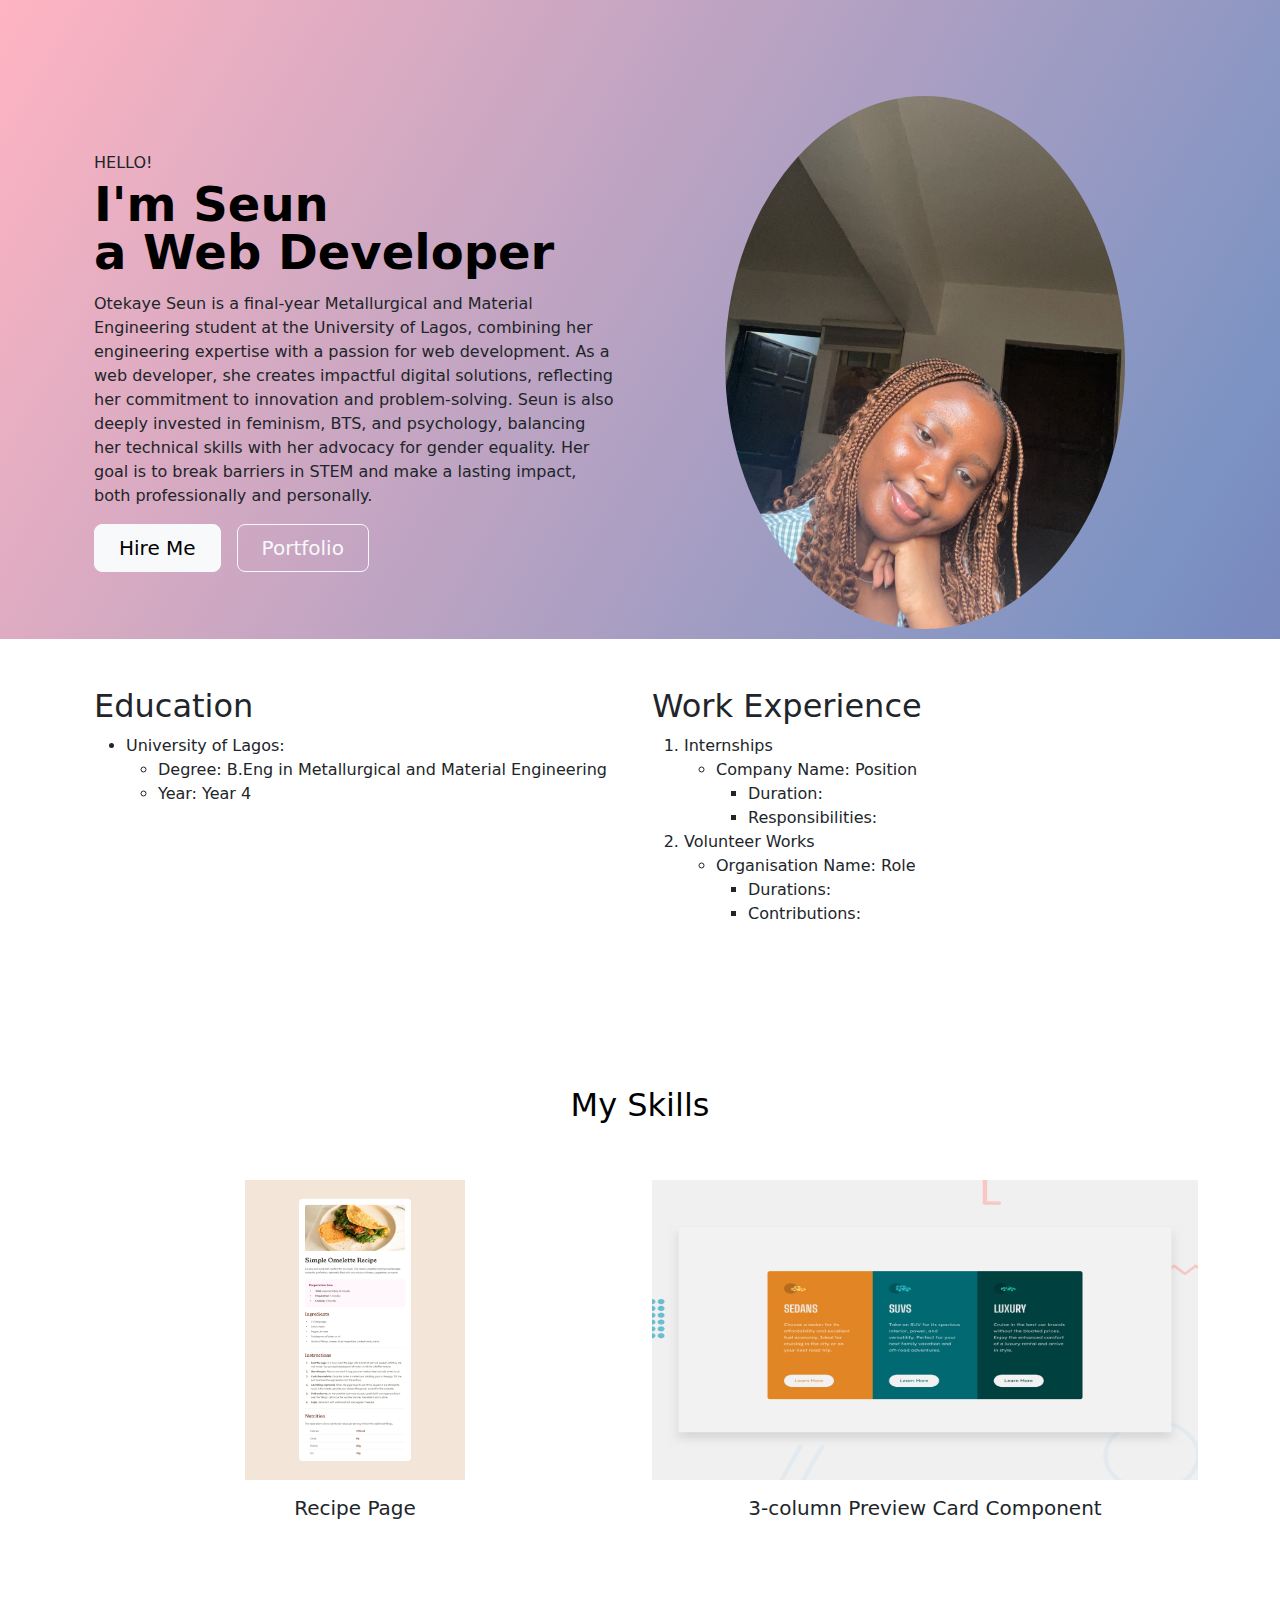
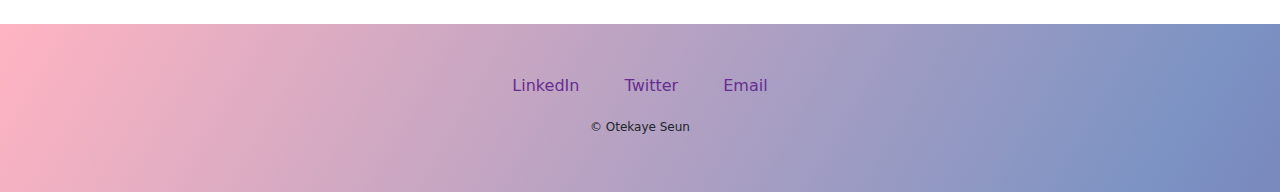
<file: index.html>
<html lang="en">
<head>
    <meta charset="UTF-8">
    <meta name="viewport" content="width=device-width, initial-scale=1.0">
    <link rel="stylesheet" href="./css/styles.css">
    <title>My Personal Blog</title>
    <link href="https://cdn.jsdelivr.net/npm/bootstrap@5.3.3/dist/css/bootstrap.min.css" rel="stylesheet" integrity="sha384-QWTKZyjpPEjISv5WaRU9OFeRpok6YctnYmDr5pNlyT2bRjXh0JMhjY6hW+ALEwIH" crossorigin="anonymous">
</head>
<body>
    <section id="hero" class="gradient-background">
        <div class="container col-xxl-8 px-4 pt-5">
            <div class="row flex-lg-row-reverse align-items-center g-5 pt-5">
              <div class="col-10 col-sm-8 col-lg-6">
                <img src="./images/IMG_0064.JPG" class="d-block mx-lg-auto img-fluid carl" alt="iphone" loading="lazy">
              </div>
              <div class="col-lg-6">
                <h6>HELLO!</h6>
                <h1 class="display-5 fw-bold text-body-emphasis lh-1 mb-3">I'm Seun <br>a Web Developer</h1>
                <p>Otekaye Seun is a final-year Metallurgical and Material Engineering student at the University of Lagos, combining her engineering expertise with a passion for web development. As a web developer, she creates impactful digital solutions, reflecting her commitment to innovation and problem-solving. Seun is also deeply invested in feminism, BTS, and psychology, balancing her technical skills with her advocacy for gender equality. 
                    Her goal is to break barriers in STEM and make a lasting impact, both professionally and personally.</p>
                <div class="d-grid gap-2 d-md-flex justify-content-md-start">
                  <button type="button" class="btn btn-light btn-lg px-4 me-md-2">Hire Me</button>
                  <a href="./HTML-Portfolio/index.html"><button type="button" class="btn btn-outline-light btn-lg px-4">Portfolio</button></a>
                </div>
              </div>
            </div>
          </div>
    </section>
    <section>
        <div class="container px-4 mt-5" id="hanging">
            <div class="row">
              <div class="col">
                <h2>Education</h2>
                <ul>
                    <li>University of Lagos:
                        <ul>
                            <li>Degree: B.Eng in Metallurgical and Material Engineering</li>
                            <li>Year: Year 4</li>
                        </ul>
                    </li>
                </ul>
            </div>
            <div class="col">
                <h2>Work Experience</h2>
                <ol>
                    <li>Internships
                        <ul>
                            <li>Company Name: Position
                                <ul>
                                    <li>Duration: </li>
                                    <li>Responsibilities: </li>
                                </ul>
                            </li>
                        </ul>
                    </li>
                    <li>Volunteer Works
                        <ul>
                            <li>Organisation Name: Role
                                <ul>
                                    <li>Durations: </li>
                                    <li>Contributions: </li>
                                </ul>
                            </li>
                        </ul>
                    </li>
                </ol>
            </div>
        </div>
    </div>
    </section>
    <section>
        <div class="my-5">
            <div class="p-5 text-center">
              <div class="container py-5">
                <h2 class="text-body-emphasis">My Skills</h2>
              </div>
              <div class="container text-center">
                <div class="row align-items-start">
                  <div class="col-xl-6 col-sm-12">
                    <img src="./images/desktop-design.jpg" alt="techcrunch" height="300" class="w-60">
                    <h5 class="pt-3">Recipe Page</h5>
                  </div>
                  <div class="col-xl-6 col-sm-12">
                    <img src="./images/desktop-preview.jpg" alt="mashable" height="300" class="w-100">
                    <h5 class="pt-3">3-column Preview Card Component</h5>
                  </div>
                </div>
              </div>
            </div>
          </div>
    </section>
    <section class="gradient-background">
        <div class="typing text-center">
            <a class="footer-link" href="https://linkedin.com/in/otekayesun">LinkedIn</a>
            <a class="footer-link" href="https://twitter.com/lahyor24">Twitter</a>
            <a class="footer-link" href= "mailto: otekayeseun24@gmail.com">Email</a>
            <p class="copyright">© Otekaye Seun</p>
          </div>
    </section>
    <script src="https://cdn.jsdelivr.net/npm/bootstrap@5.3.3/dist/js/bootstrap.bundle.min.js" integrity="sha384-YvpcrYf0tY3lHB60NNkmXc5s9fDVZLESaAA55NDzOxhy9GkcIdslK1eN7N6jIeHz" crossorigin="anonymous"></script>
</body>
</html>
</file>
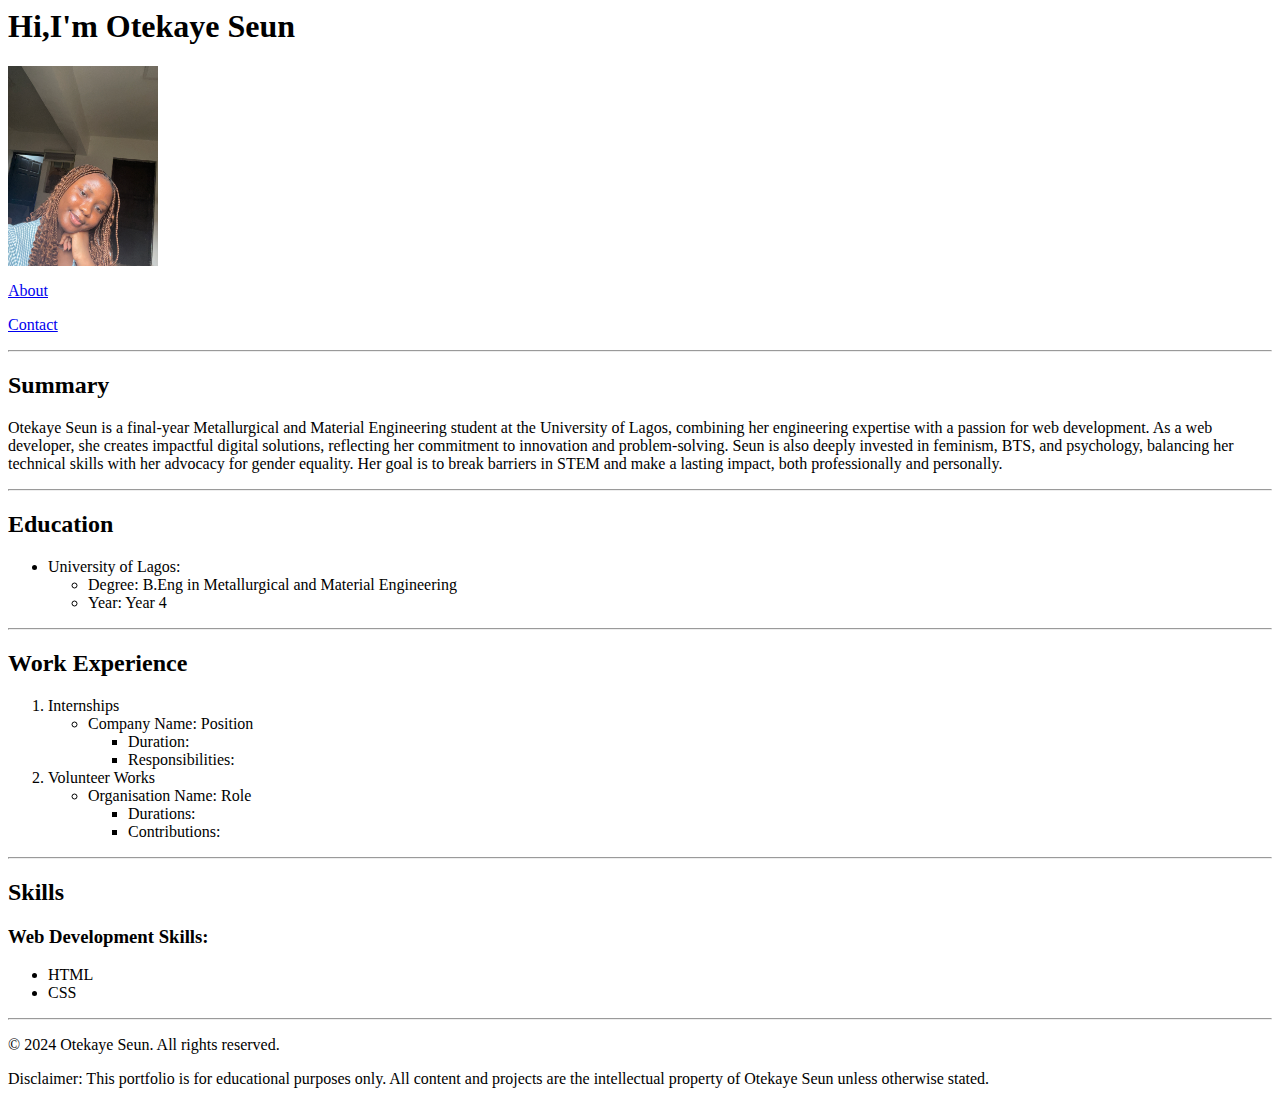
<file: HTML-Portfolio/index.html>
<html lang="en">
<head>
    <meta charset="UTF-8">
    <meta name="viewport" content="width=device-width, initial-scale=1.0">
    <title>My Resume</title>
</head>
<body>
    <h1>Hi,I'm Otekaye Seun</h1>
    <img src="./images/IMG_0064.JPG" alt="Picture of seun in her room" height="200px">
    <p><a href="./public/about.html">About</a></p>
    <p><a href="./public/contact.html">Contact</a></p>
    <hr/>
    <h2>Summary</h2>
    <p>Otekaye Seun is a final-year Metallurgical and Material Engineering student at the University of Lagos, combining her engineering expertise with a passion for web development. As a web developer, she creates impactful digital solutions, reflecting her commitment to innovation and problem-solving. Seun is also deeply invested in feminism, BTS, and psychology, balancing her technical skills with her advocacy for gender equality. 
        Her goal is to break barriers in STEM and make a lasting impact, both professionally and personally.</p>
    <hr/>
    <h2>Education</h2>
    <ul>
        <li>University of Lagos:
            <ul>
                <li>Degree: B.Eng in Metallurgical and Material Engineering</li>
                <li>Year: Year 4</li>
            </ul>
        </li>
    </ul>
    <hr/>
    <h2>Work Experience</h2>
    <ol>
        <li>Internships
            <ul>
                <li>Company Name: Position
                    <ul>
                        <li>Duration: </li>
                        <li>Responsibilities: </li>
                    </ul>
                </li>
            </ul>
        </li>
        <li>Volunteer Works
            <ul>
                <li>Organisation Name: Role
                    <ul>
                        <li>Durations: </li>
                        <li>Contributions: </li>
                    </ul>
                </li>
            </ul>
        </li>
    </ol>
    <hr/>
    <h2>Skills</h2>
    <h3>Web Development Skills:</h3>
        <ul>
            <li>HTML</li>
            <li>CSS</li>
        </ul>
    <hr/>
</body>
<footer>
    <p>&copy; 2024 Otekaye Seun. All rights reserved.</p>
    <p>Disclaimer: This portfolio is for educational purposes only. 
        All content and projects are the intellectual property of Otekaye Seun unless otherwise stated.</p>
</footer>
</html>
</file>
<file: css/styles.css>
.gradient-background {
    background: linear-gradient(300deg, #662d91, #7C93C3, #FFB4C2);
    background-size: 180% 180%;
    animation: gradient-animation 18s ease infinite;
}
.carl {
    border-radius: 50%;
    height: 400px;
    width: 400px;
}
#hero {
    padding-bottom: 10px;
}
.typing {
    padding: 50px 0 20px;
}
.footer-link {
    color: #662d91;
    text-decoration: none;
    margin: 10px 20px;
}
.copyright {
    font-size: 0.75rem;
    padding: 20px 0;
}
@keyframes gradient-animation {
    0% {
      background-position: 0% 50%;
    }
    50% {
      background-position: 100% 50%;
    }
    100% {
      background-position: 0% 50%;
    }
}
</file>
